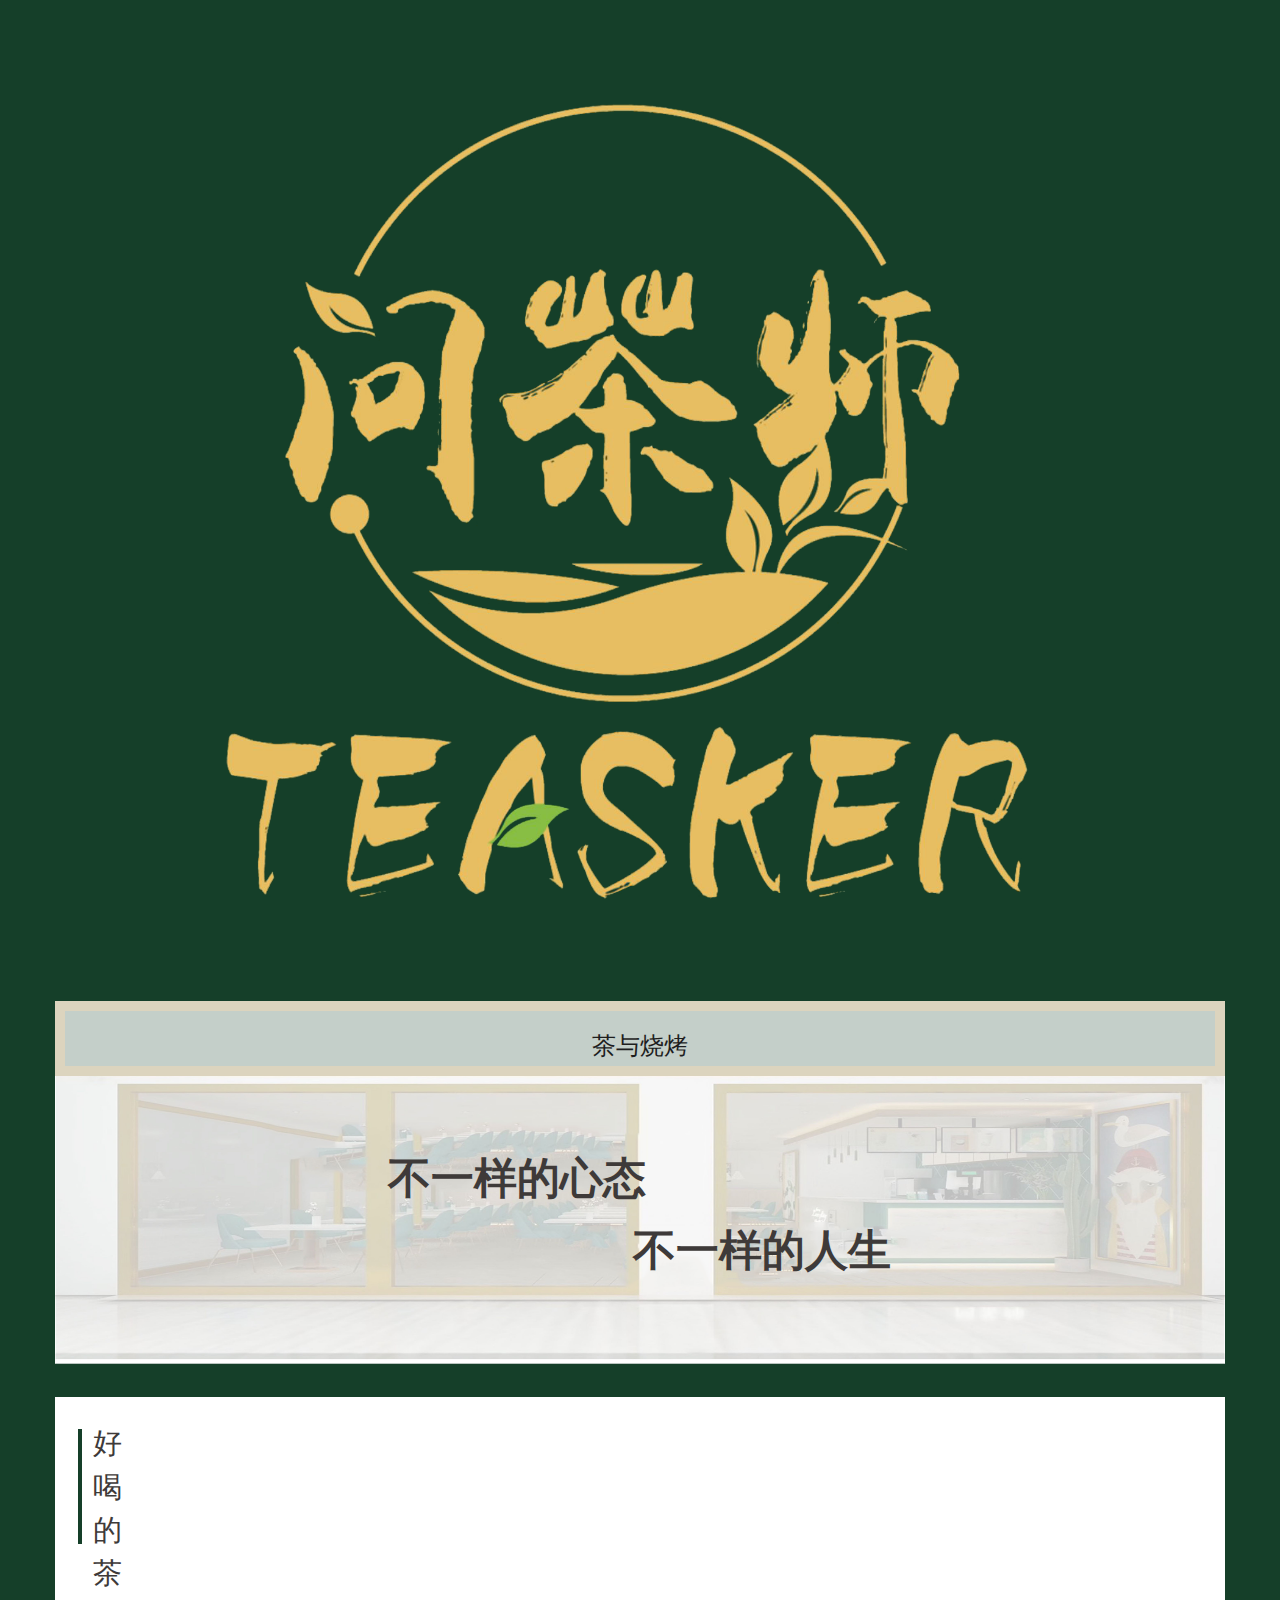
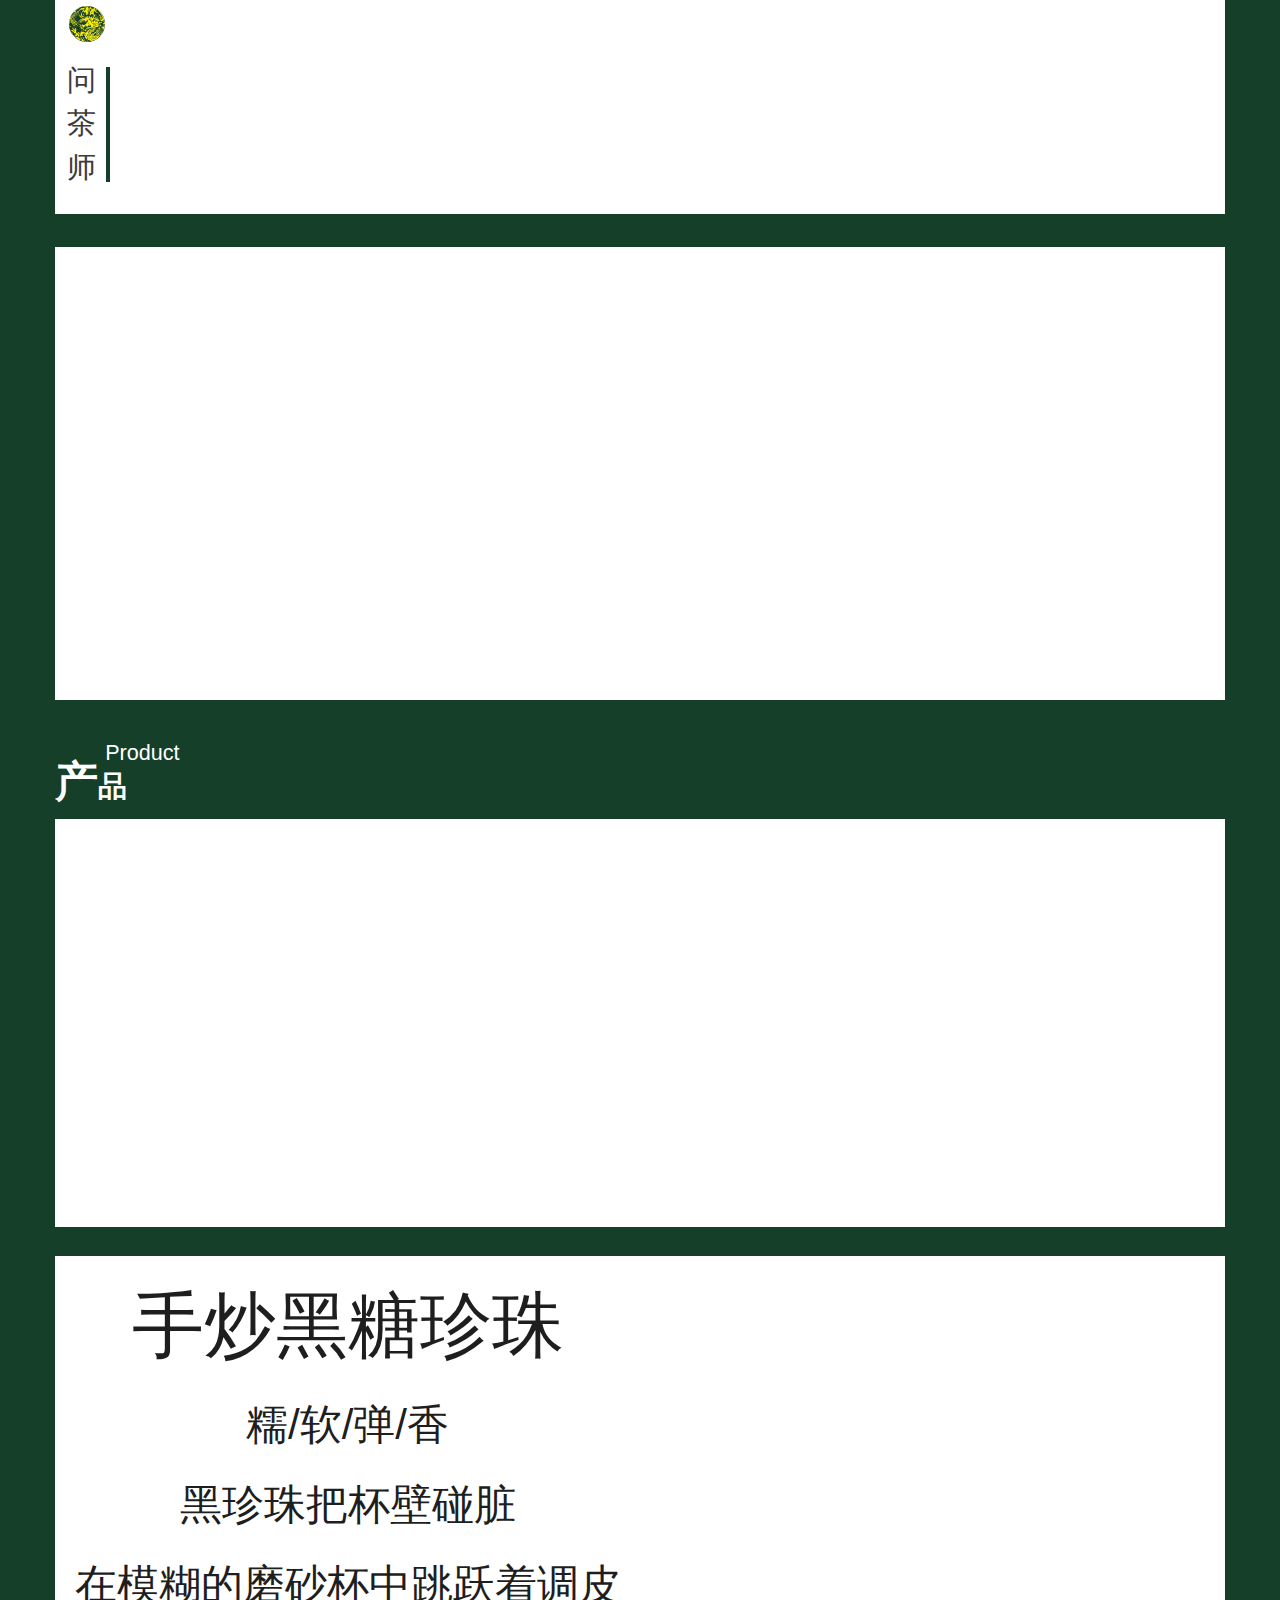
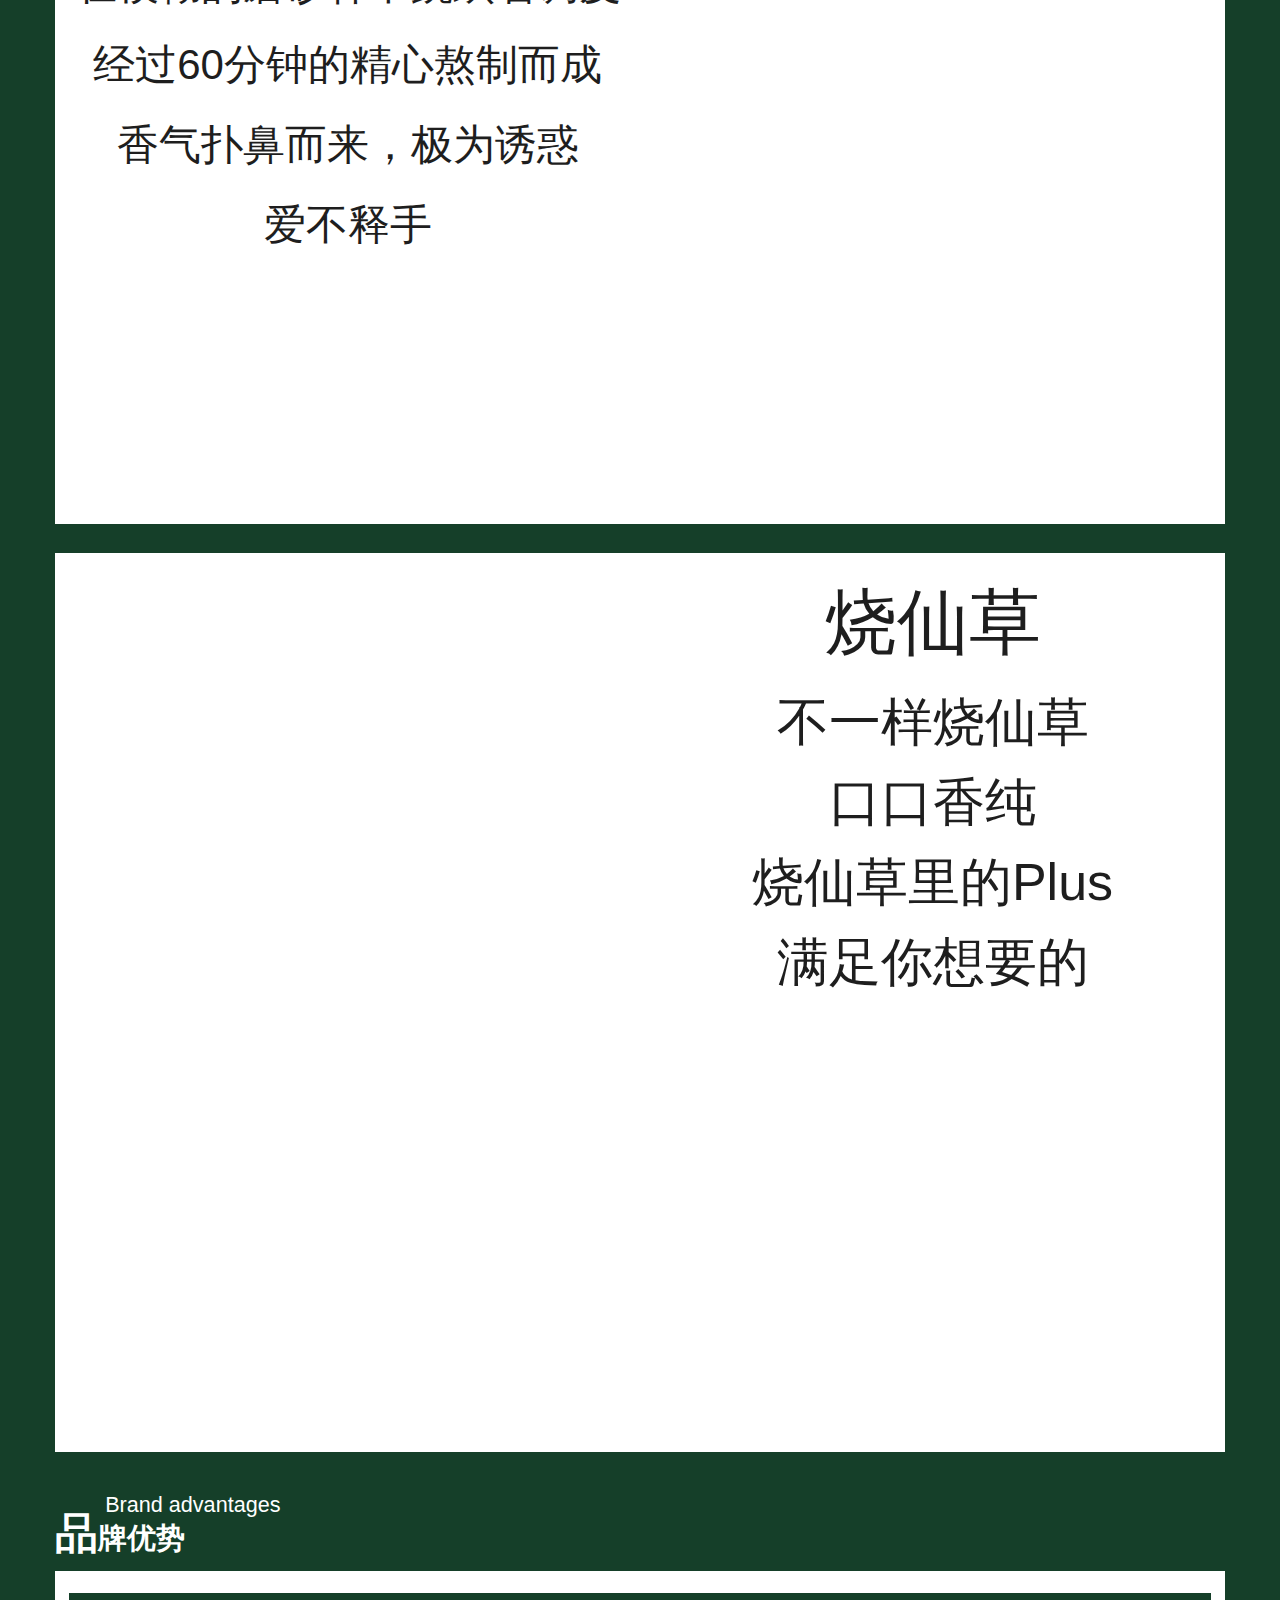
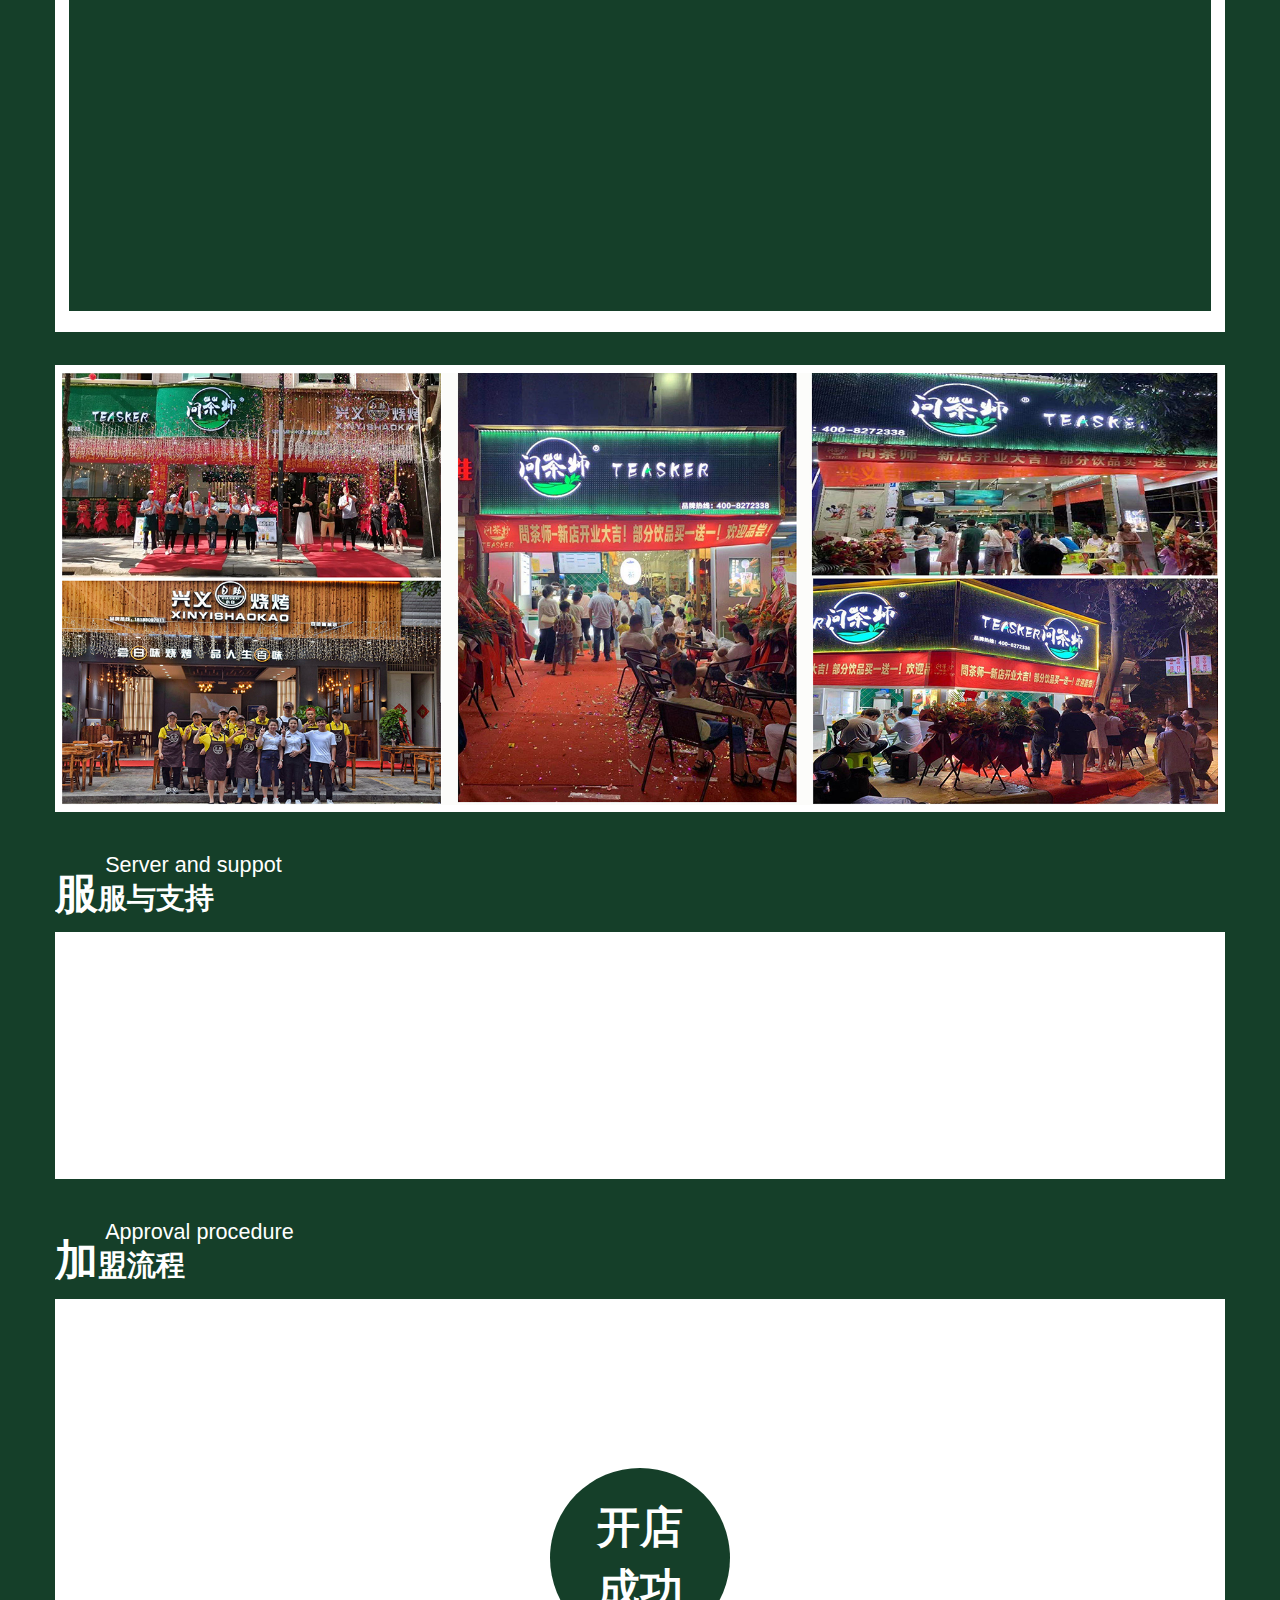
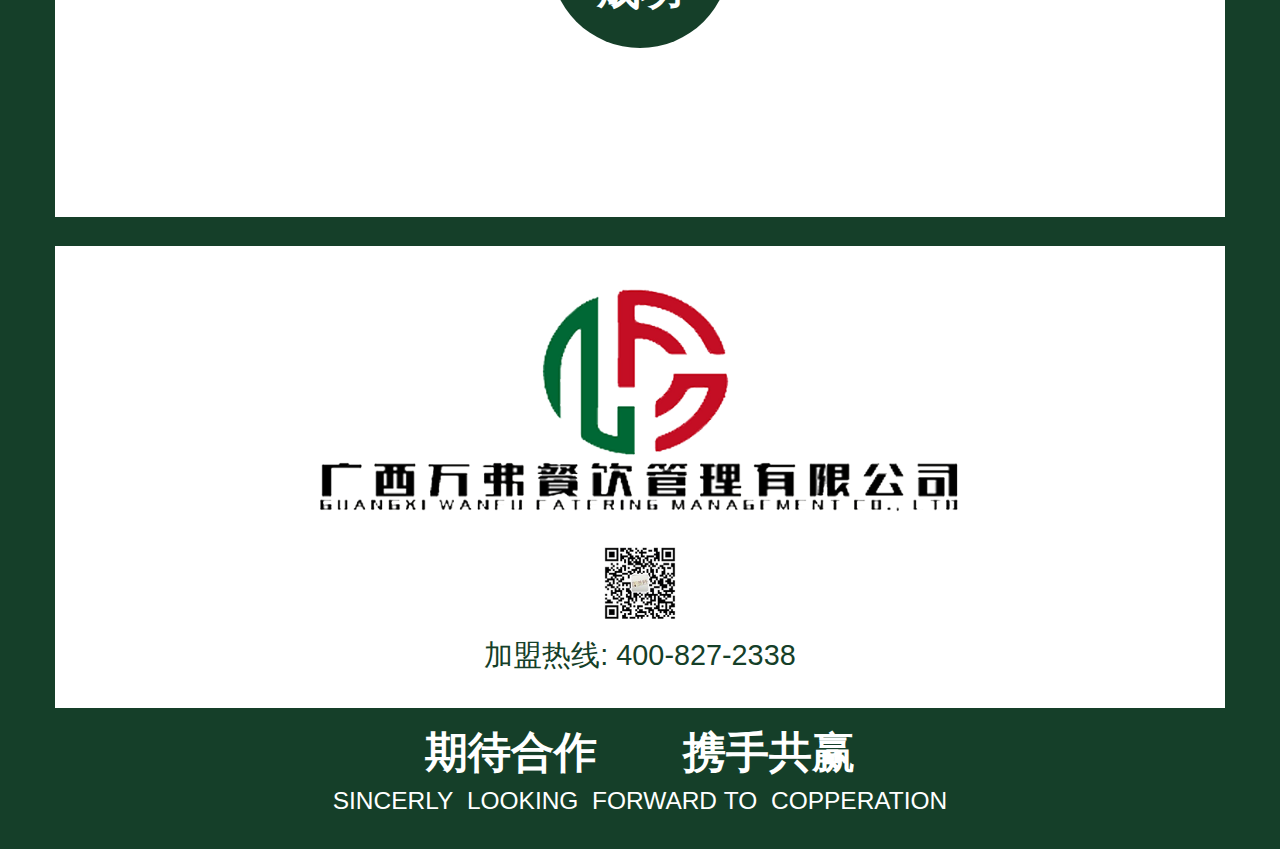
<file: index.html>
<!DOCTYPE html>
<html lang="en">

<head>
    <meta charset="UTF-8">
    <meta name="viewport" content="width=device-width, initial-scale=1.0">
    <script src="./js/jq.js"></script>
    <link rel="stylesheet" href="./css/bootstrap.min.css">
    <script src="./js/flexbox.js"></script>
    <script src="./js/bootstrap.min.js"></script>
    <link rel="stylesheet" href="./css/style.css">
    <script src="./js/wow.js"></script>
    <link rel="stylesheet" href="./css/animation.css">
    <!-- <script src="./js/lazloding.js"></script> -->
    <title>茶与烧烤</title>
    <link rel="icon" href="./images/logo.png" sizes="32x32">
</head>

<body>
    <div class="container animated fadeIn delay-2s">
        <div class="row">
            <img class="lazy" src="./images/logo.png" alt="">
        </div>
        <div class="row">
            <div class="title-header-group">
                <div class="title-header-top">
                    <h3>茶与烧烤</h3>
                </div>
            </div>
        </div>
        <div class="row">
            <div class="small-title-group">
                <div class="small-box">
                    <div class="small-left">
                        不一样的心态
                    </div>
                    <div class="small-right">
                        不一样的人生
                    </div>
                </div>
            </div>
        </div>
        <div class="row">
            <!-- <div class="shop-title">好喝的茶</h3> -->
            <div class="shop-explan-group clearfix">
                <div class="shop-title-top">好喝的茶</div>
                <div class="shop-exleanf col-lg-6">
                    <img class="wow slideInLeft" data-wow-duration="1s" data-wow-delay=".5s"
                        src="./images/shop-explan-1.png" alt="店铺图片">
                </div>
                <div class="shop-exleans col-lg-6">
                    <img class="wow slideInRight" data-wow-duration="1s" data-wow-delay=".5s"
                        src="./images/shop-explan-2.png" alt="店铺图片">
                </div>
                <div class="shop-title-bottom">问茶师</div>
            </div>
        </div>
        <div class="row">
            <!-- <div class="shop-title">好喝的茶</h3> -->
            <div class="shop-explan-group shop-explan-groups clearfix">
                <!-- <div class="shop-title-top">好喝的茶</div> -->
                <div class="shop-exleanf col-lg-6">
                    <img class="wow slideInLeft" data-wow-duration="1s" data-wow-delay=".5s"
                        src="./images/shop-explan-3.png" alt="店铺图片">
                </div>
                <div class="shop-exleans col-lg-6">
                    <img class="wow slideInRight" data-wow-duration="1s" data-wow-delay=".5s"
                        src="./images/shop-explan-4.png" alt="店铺图片">
                </div>
                <!-- <div class="shop-title-bottom">问茶师</div> -->
            </div>
        </div>
        <div class="row">
            <div class="product-title">
                <h3>产<span>品<i>Product</i></span></h3>
            </div>
            <div class="product-list clearfix">
                <div class="col-lg-3 col-xs-6">
                    <img class="wow slideInRIght" data-wow-duration="1s" data-wow-delay=".5s"
                        src="./images/product-1.png" alt="产品图片">

                </div>
                <div class="col-lg-3 col-xs-6">
                    <img class="wow slideInRight" data-wow-duration="1s" data-wow-delay=".6s"
                        src="./images/product-1.png" alt="产品图片">
                </div>
                <div class="col-lg-3 col-xs-6">
                    <img class="wow slideInRight" data-wow-duration="1s" data-wow-delay=".7s"
                        src="./images/product-1.png" alt="产品图片">

                </div>
                <div class="col-lg-3 col-xs-6">
                    <img class="wow slideInRight" data-wow-duration="1s" data-wow-delay=".8s"
                        src="./images/product-1.png" alt="产品图片">
                </div>
                <div class="col-lg-3 col-xs-6">
                    <img class="wow slideInRight" data-wow-duration="1s" data-wow-delay=".9s"
                        src="./images/product-1.png" alt="产品图片">
                </div>
                <div class="col-lg-3 col-xs-6">
                    <img class="wow slideInRight" data-wow-duration="1s" data-wow-delay="1s"
                        src="./images/product-1.png" alt="产品图片">

                </div>
                <div class="col-lg-3 col-xs-6">
                    <img class="wow slideInRight" data-wow-duration="1s" data-wow-delay="1.1s"
                        src="./images/product-1.png" alt="产品图片">
                </div>
                <div class="col-lg-3 col-xs-6">
                    <img class="wow slideInRight" data-wow-duration="1s" data-wow-delay="1.2s"
                        src="./images/product-1.png" alt="产品图片">
                </div>
            </div>
        </div>
        <div class="row">
            <!-- <div class="shop-title">好喝的茶</h3> -->
            <div class="shop-explan-groupt clearfix">
                <div class="exlan-text col-xs-6">
                    <h3>
                        手炒黑糖珍珠
                    </h3>
                    <p>
                        糯/软/弹/香
                    </p>
                    <p>黑珍珠把杯壁碰脏</p>
                    <p>在模糊的磨砂杯中跳跃着调皮</p>
                    <p>经过60分钟的精心熬制而成</p>
                    <p>香气扑鼻而来，极为诱惑</p>
                    <p>爱不释手</p>
                </div>
                <img class="wow slideInRight col-xs-6" style="padding-right: 0;" data-wow-duration="1s"
                    data-wow-delay=".5s" src="./images/show-product-1.png" alt="店铺图片">
            </div>
            <div class="shop-explan-groupt clearfix">
                <img class="wow slideInLeft col-xs-6" style="padding-left: 0;" data-wow-duration="1s"
                    data-wow-delay=".5s" src="./images/show-product-2.png" alt="店铺图片">
                <div class="exlan-text col-xs-6">
                    <h3>
                        烧仙草
                    </h3>
                    <h4>
                        不一样烧仙草
                    </h4>
                    <h4>口口香纯</h4>
                    <h4>烧仙草里的Plus</h4>
                    <h4>满足你想要的</h4>
                </div>
            </div>
        </div>
        <!-- <div class="row">
            <div class="shop-explan-groupt clearfix">
                <div class="esxlan-text col-xs-6">

                </div>
                <img class="wow slideInLeft col-xs-6" style="padding-right: 0;" data-wow-duration="1s"
                    data-wow-delay=".5s" src="./images/show-food-1.png" alt="店铺图片">
                <img class="wow slideInRight col-xs-6" style="padding-left: 0;" data-wow-duration="1s"
                    data-wow-delay=".5s" src="./images/show-food-2.png" alt="店铺图片">
                <div class="esxlan-text col-xs-6">
                </div>
            </div>
            <div class="shop-explan-groupt clearfix">

            </div>
        </div> -->
        <div class="row">
            <div class="product-title">
                <h3>品<span>牌优势<i>Brand advantages</i></span></h3>
            </div>
            <div class="product-box">
                <div class="product-list computee-add">
                    <dov class="clearfix">
                        <div class="col-lg-3 col-xs-6">
                            <div class="wow slideInRight" data-wow-duration="1s" data-wow-delay=".5s">
                                <h3>1. -专业研发</h3>
                                <p>倾力打造健康新潮产品</p>
                                <p>
                                    以高品质、高颜值、高标准
                                </p>
                                <P>
                                    精心研制提升饮品竞争力
                                </P>
                            </div>

                        </div>
                        <div class="col-lg-3 col-xs-6">
                            <div class="wow slideInRight" data-wow-duration="1s" data-wow-delay=".6s">
                                <div class="wow slideInRight" data-wow-duration="1s" data-wow-delay=".5s">
                                    <h3>2. -专业研发</h3>
                                    <p>倾力打造健康新潮产品</p>
                                    <p>
                                        以高品质、高颜值、高标准
                                    </p>
                                    <P>
                                        精心研制提升饮品竞争力
                                    </P>
                                </div>
                            </div>
                        </div>
                        <div class="col-lg-3 col-xs-6">
                            <div class="wow slideInRight" data-wow-duration="1s" data-wow-delay=".7s">
                                <div class="wow slideInRight" data-wow-duration="1s" data-wow-delay=".5s">
                                    <h3>3. -专业研发</h3>
                                    <p>倾力打造健康新潮产品</p>
                                    <p>
                                        以高品质、高颜值、高标准
                                    </p>
                                    <P>
                                        精心研制提升饮品竞争力
                                    </P>
                                </div>
                            </div>

                        </div>
                        <div class="col-lg-3 col-xs-6">
                            <div class="wow slideInRight" data-wow-duration="1s" data-wow-delay=".8s">
                                <div class="wow slideInRight" data-wow-duration="1s" data-wow-delay=".5s">
                                    <h3>4. -专业研发</h3>
                                    <p>倾力打造健康新潮产品</p>
                                    <p>
                                        以高品质、高颜值、高标准
                                    </p>
                                    <P>
                                        精心研制提升饮品竞争力
                                    </P>
                                </div>
                            </div>
                        </div>
                        <div class="col-lg-3 col-xs-6">
                            <div class="wow slideInRight" data-wow-duration="1s" data-wow-delay=".9s">
                                <div class="wow slideInRight" data-wow-duration="1s" data-wow-delay=".5s">
                                    <h3>5. -专业研发</h3>
                                    <p>倾力打造健康新潮产品</p>
                                    <p>
                                        以高品质、高颜值、高标准
                                    </p>
                                    <P>
                                        精心研制提升饮品竞争力
                                    </P>
                                </div>
                            </div>
                        </div>
                        <div class="col-lg-3 col-xs-6">
                            <div class="wow slideInRight" data-wow-duration="1s" data-wow-delay="1s">
                                <div class="wow slideInRight" data-wow-duration="1s" data-wow-delay=".5s">
                                    <h3>6. -专业研发</h3>
                                    <p>倾力打造健康新潮产品</p>
                                    <p>
                                        以高品质、高颜值、高标准
                                    </p>
                                    <P>
                                        精心研制提升饮品竞争力
                                    </P>
                                </div>
                            </div>

                        </div>
                        <div class="col-lg-3 col-xs-6">
                            <div class="wow slideInRight" data-wow-duration="1s" data-wow-delay="1.1s">
                                <div class="wow slideInRight" data-wow-duration="1s" data-wow-delay=".5s">
                                    <h3>7. -专业研发</h3>
                                    <p>倾力打造健康新潮产品</p>
                                    <p>
                                        以高品质、高颜值、高标准
                                    </p>
                                    <P>
                                        精心研制提升饮品竞争力
                                    </P>
                                </div>
                            </div>
                        </div>
                        <div class="col-lg-3 col-xs-6">
                            <div class="wow slideInRight" data-wow-duration="1s" data-wow-delay="1.2s">
                                <div class="wow slideInRight" data-wow-duration="1s" data-wow-delay=".5s">
                                    <h3>8. -专业研发</h3>
                                    <p>倾力打造健康新潮产品</p>
                                    <p>
                                        以高品质、高颜值、高标准
                                    </p>
                                    <P>
                                        精心研制提升饮品竞争力
                                    </P>
                                </div>
                            </div>
                        </div>
                    </dov>
                </div>
            </div>
        </div>
        <div class="row adv-show">
            <img src="./images/adv-img.png" alt="地址图片">
        </div>
        <div class="row">
            <div class="product-title">
                <h3>服<span>服与支持<i>Server and suppot</i></span></h3>
            </div>
            <div class="product-list server-group">
                <div class="clearfix">
                    <div class="col-lg-3 col-xs-6">
                        <div class="wow slideInRight" data-wow-duration="1s" data-wow-delay=".5s">
                            <h3>+选址支持</h3>
                            <p>倾力打造健康新潮产品</p>
                            <p>
                                以高品质、高颜值、高标准
                            </p>
                            <P>
                                精心研制提升饮品竞争力
                            </P>
                        </div>

                    </div>
                    <div class="col-lg-3 col-xs-6">
                        <div class="wow slideInRight" data-wow-duration="1s" data-wow-delay=".6s">
                            <div class="wow slideInRight" data-wow-duration="1s" data-wow-delay=".5s">
                                <h3>设计支持</h3>
                                <p>倾力打造健康新潮产品</p>
                                <p>
                                    以高品质、高颜值、高标准
                                </p>
                                <P>
                                    精心研制提升饮品竞争力
                                </P>
                            </div>
                        </div>
                    </div>
                    <div class="col-lg-3 col-xs-6">
                        <div class="wow slideInRight" data-wow-duration="1s" data-wow-delay=".7s">
                            <div class="wow slideInRight" data-wow-duration="1s" data-wow-delay=".5s">
                                <h3>+设备支持</h3>
                                <p>倾力打造健康新潮产品</p>
                                <p>
                                    以高品质、高颜值、高标准
                                </p>
                                <P>
                                    精心研制提升饮品竞争力
                                </P>
                            </div>
                        </div>

                    </div>
                    <div class="col-lg-3 col-xs-6">
                        <div class="wow slideInRight" data-wow-duration="1s" data-wow-delay=".8s">
                            <div class="wow slideInRight" data-wow-duration="1s" data-wow-delay=".5s">
                                <h3>+物料支持</h3>
                                <p>倾力打造健康新潮产品</p>
                                <p>
                                    以高品质、高颜值、高标准
                                </p>
                                <P>
                                    精心研制提升饮品竞争力
                                </P>
                            </div>
                        </div>
                    </div>
                    <div class="col-lg-3 col-xs-6">
                        <div class="wow slideInRight" data-wow-duration="1s" data-wow-delay=".9s">
                            <div class="wow slideInRight" data-wow-duration="1s" data-wow-delay=".5s">
                                <h3>+培训支持</h3>
                                <p>倾力打造健康新潮产品</p>
                                <p>
                                    以高品质、高颜值、高标准
                                </p>
                                <P>
                                    精心研制提升饮品竞争力
                                </P>
                            </div>
                        </div>
                    </div>
                    <div class="col-lg-3 col-xs-6">
                        <div class="wow slideInRight" data-wow-duration="1s" data-wow-delay="1s">
                            <div class="wow slideInRight" data-wow-duration="1s" data-wow-delay=".5s">
                                <h3>+督导支持</h3>
                                <p>倾力打造健康新潮产品</p>
                                <p>
                                    以高品质、高颜值、高标准
                                </p>
                                <P>
                                    精心研制提升饮品竞争力
                                </P>
                            </div>
                        </div>

                    </div>
                    <div class="col-lg-3 col-xs-6">
                        <div class="wow slideInRight" data-wow-duration="1s" data-wow-delay="1.1s">
                            <div class="wow slideInRight" data-wow-duration="1s" data-wow-delay=".5s">
                                <h3>+运营支持</h3>
                                <p>倾力打造健康新潮产品</p>
                                <p>
                                    以高品质、高颜值、高标准
                                </p>
                                <P>
                                    精心研制提升饮品竞争力
                                </P>
                            </div>
                        </div>
                    </div>
                    <div class="col-lg-3 col-xs-6">
                        <div class="wow slideInRight" data-wow-duration="1s" data-wow-delay="1.2s">
                            <div class="wow slideInRight" data-wow-duration="1s" data-wow-delay=".5s">
                                <h3>+产品支持</h3>
                                <p>倾力打造健康新潮产品</p>
                                <p>
                                    以高品质、高颜值、高标准
                                </p>
                                <P>
                                    精心研制提升饮品竞争力
                                </P>
                            </div>
                        </div>
                    </div>
                </div>
            </div>
        </div>
        <div class="row">
            <div class="product-title">
                <h3>加<span>盟流程<i>Approval procedure</i></span></h3>
            </div>
            <div class="radius-group">
                <div class="radius-box">
                    <div class="raius-content">
                        开店<br>
                        成功
                    </div>
                    <div class="radius-first radius-child wow rollIn animated" data-wow-duration="2s" ata-wow-delay="1s">
                        加盟<br>
                        咨询
                    </div>
                    <div class="radius-second radius-child radius-child wow rollIn animated" data-wow-duration="2s" ata-wow-delay="1.5s">
                        公司<br>
                        评估
                    </div>
                    <div class="radius-third radius-child radius-child wow rollIn animated" data-wow-duration="2s" ata-wow-delay="2s">
                        签约<br>
                        加盟
                    </div>
                    <div class="radius-fouth radius-child radius-child wow rollIn animated" data-wow-duration="2s" ata-wow-delay="2.5s">
                        店址<br>
                        调研
                    </div>
                    <div class="radius-fifth radius-child radius-child wow rollIn animated" data-wow-duration="2s" ata-wow-delay="3s">
                        装修<br>
                        设计
                    </div>
                    <div class="radius-six radius-child radius-child wow rollIn animated" data-wow-duration="2s" ata-wow-delay="3.5s">
                        培训<br>
                        咨询
                    </div>
                    <div class="radius-seven radius-child radius-child wow rollIn animated" data-wow-duration="2s" ata-wow-delay="4s">
                        物资<br>
                        筹备
                    </div>
                    <div class="radius-eight radius-child radius-child wow rollIn animated" data-wow-duration="2s" ata-wow-delay="4.5s">
                        开幕<br>
                        营业
                    </div>
                    <div class="radius-ninth radius-child radius-child wow rollIn animated" data-wow-duration="2s" ata-wow-delay="5s">
                        辅导<br>
                        运营
                    </div>
                </div>
            </div>
        </div>
        <div class="compam-explace clearfix row">
            <!-- <div class="col-lg-12"> -->
            <img src="./images/footer-logo.png" class="compam-log" alt="">
            <!-- </div> -->
            <!-- <div class="col-lg-2"> -->
            <img src="./images/erweima.png" class="erweima" alt="">
            <!-- </div> -->
            <h3>加盟热线: 400-827-2338</h3>
        </div>
        <footer>
            <div class="footer-text clearfix">
                <h3 class="col-lg-6">期待合作</h3>
                <h3 class="col-lg-6">携手共赢</h3>
            </div>
            <p>SINCERLY&nbsp; LOOKING &nbsp;FORWARD&nbsp;TO&nbsp; COPPERATION</p>
        </footer>
    </div>
    <script>
        var wow1 = new WOW({
            boxClass: 'wow',
            animateClass: 'animated',
            offset: window.innerWidth / 1920 * 100
        });
        wow1.init();
        var wow1 = new WOW({
            boxClass: 'wow',
            animateClass: 'animated',
            offset: 0,
            mobile: true,
            live: true
        });
        wow.init();
    </script>
</body>

</html>
</file>
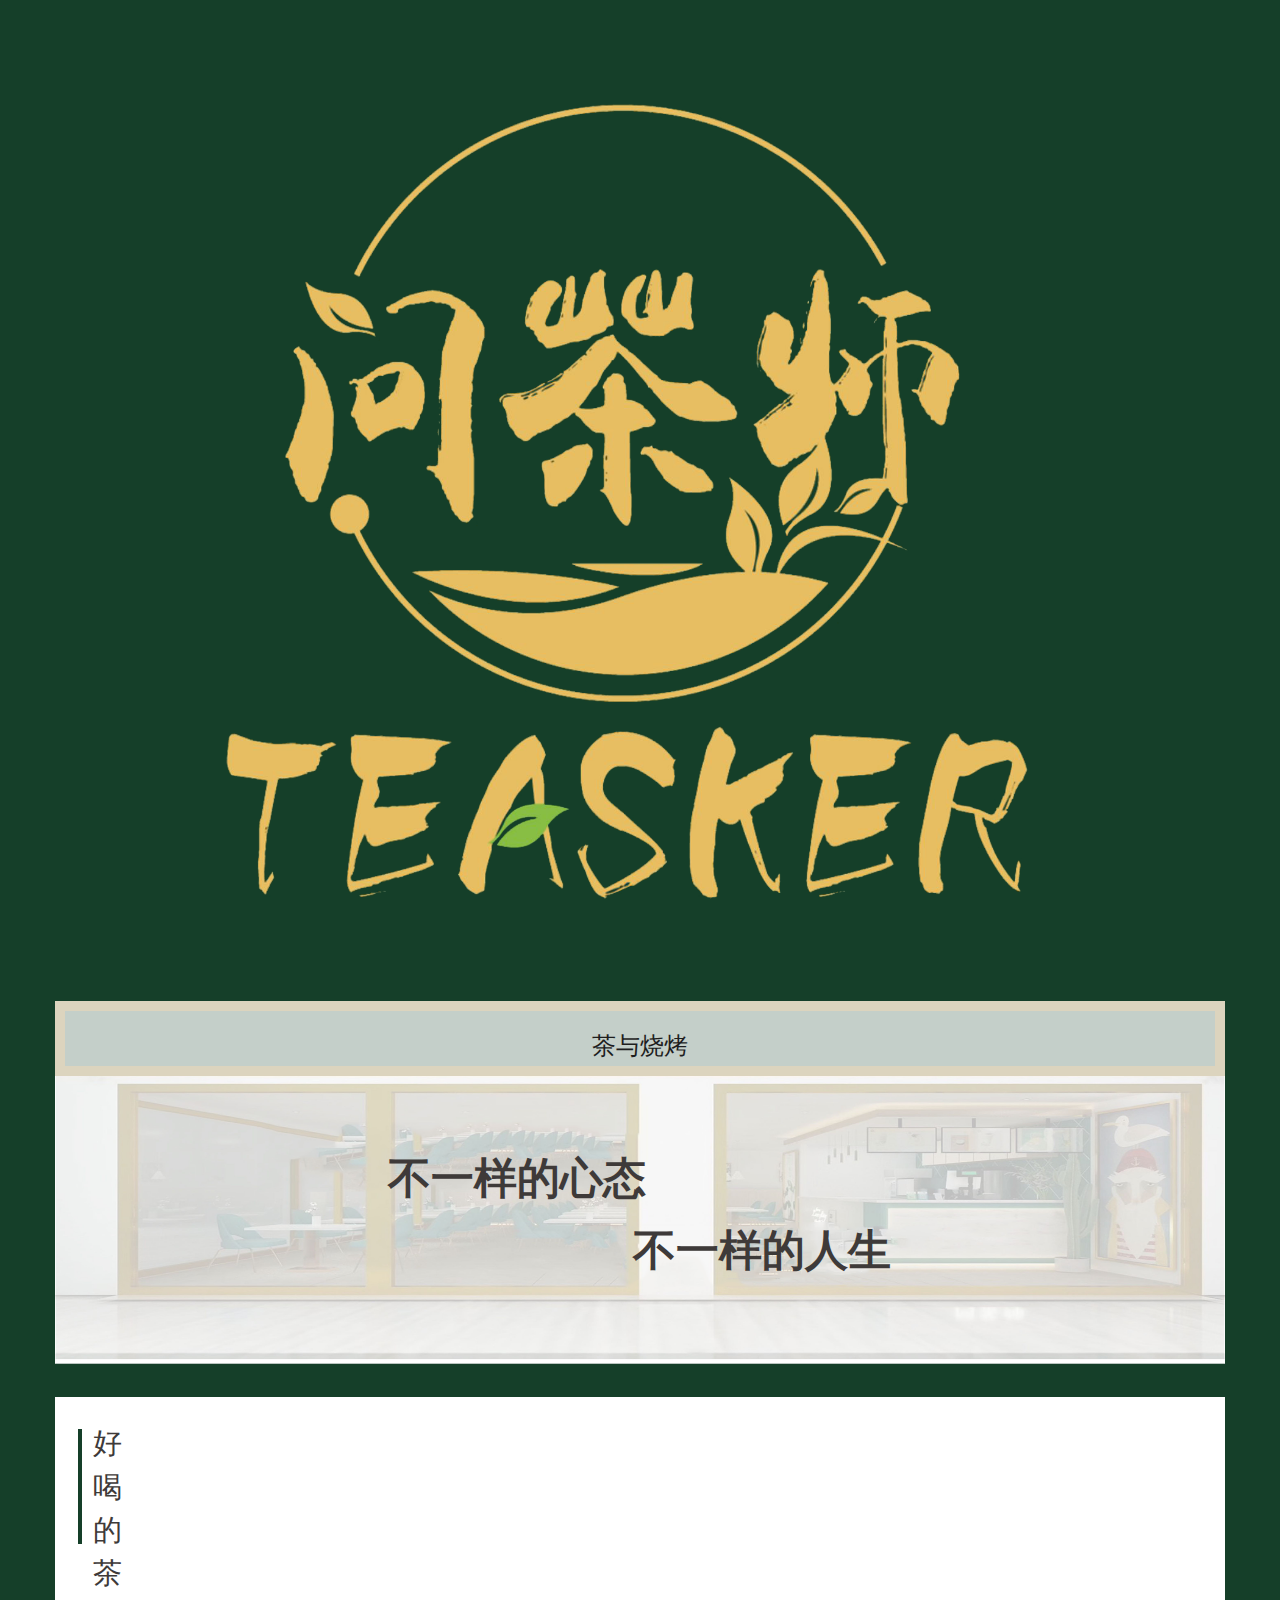
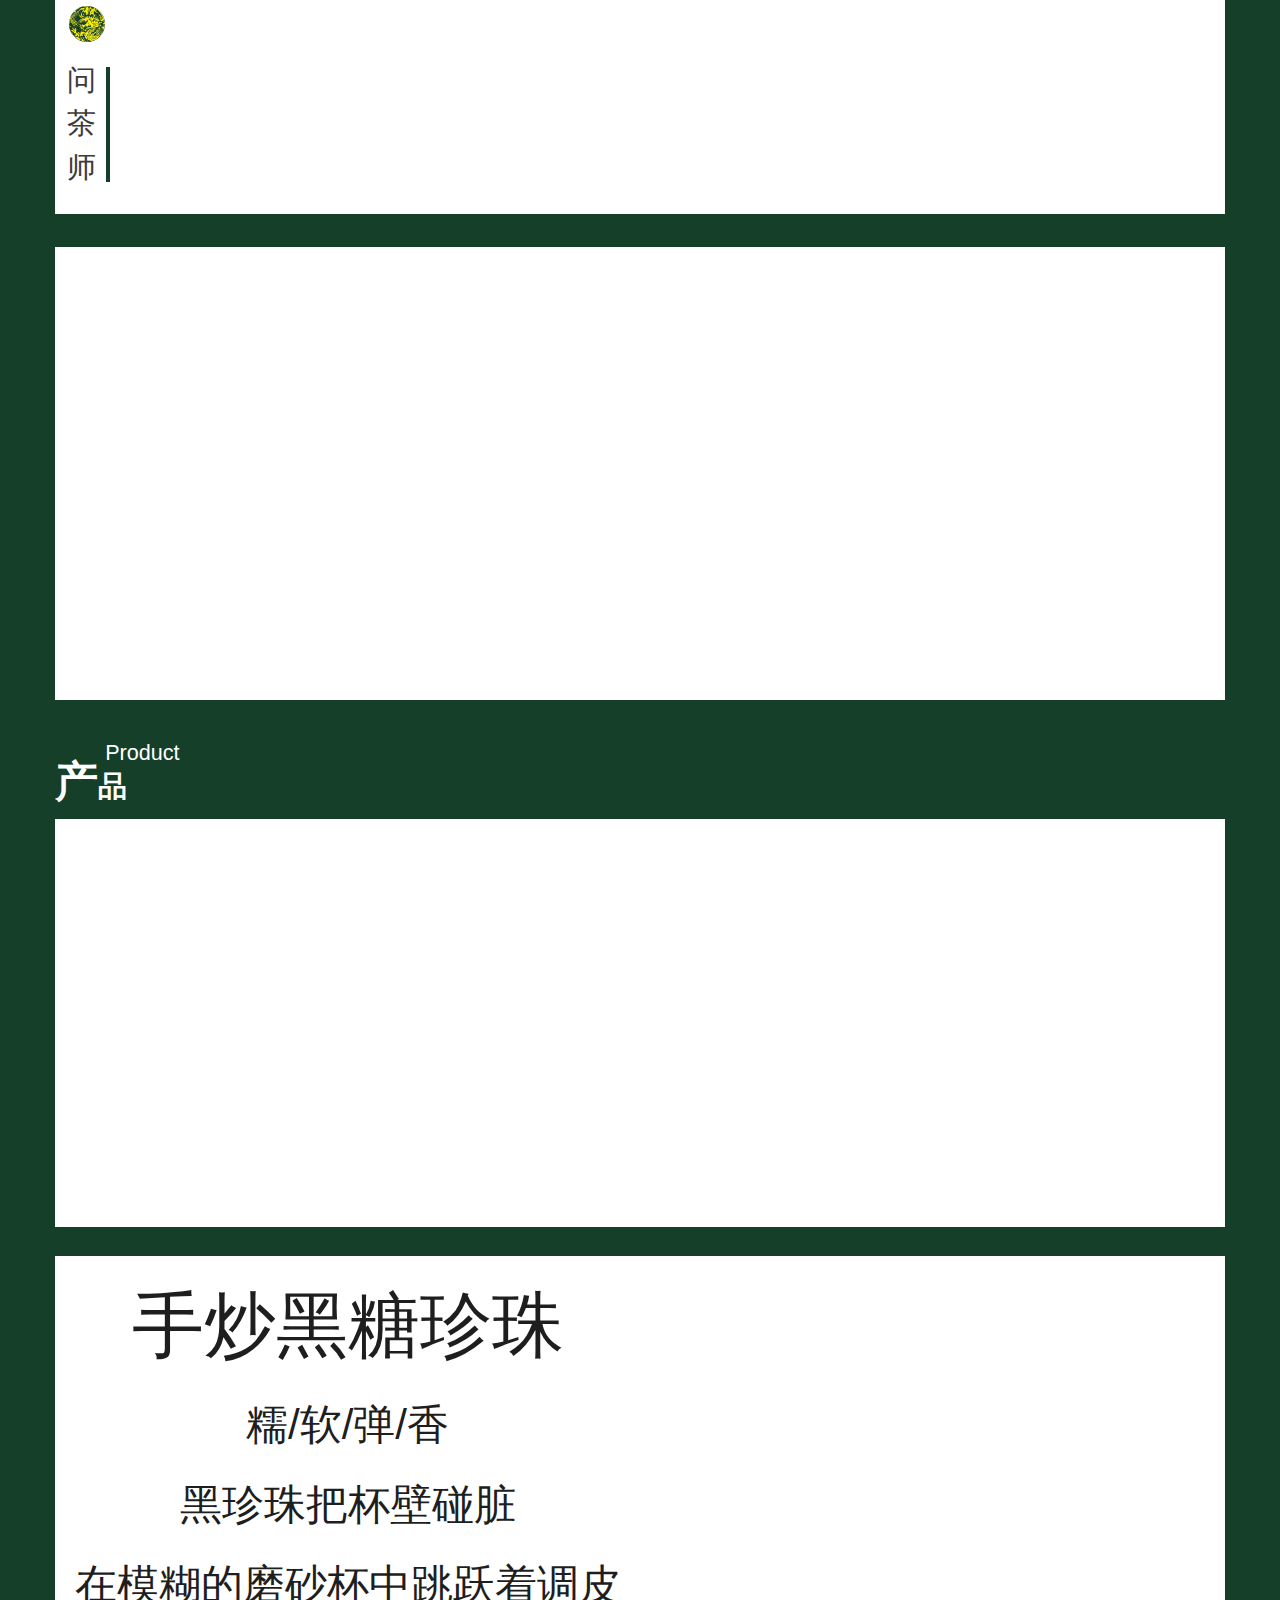
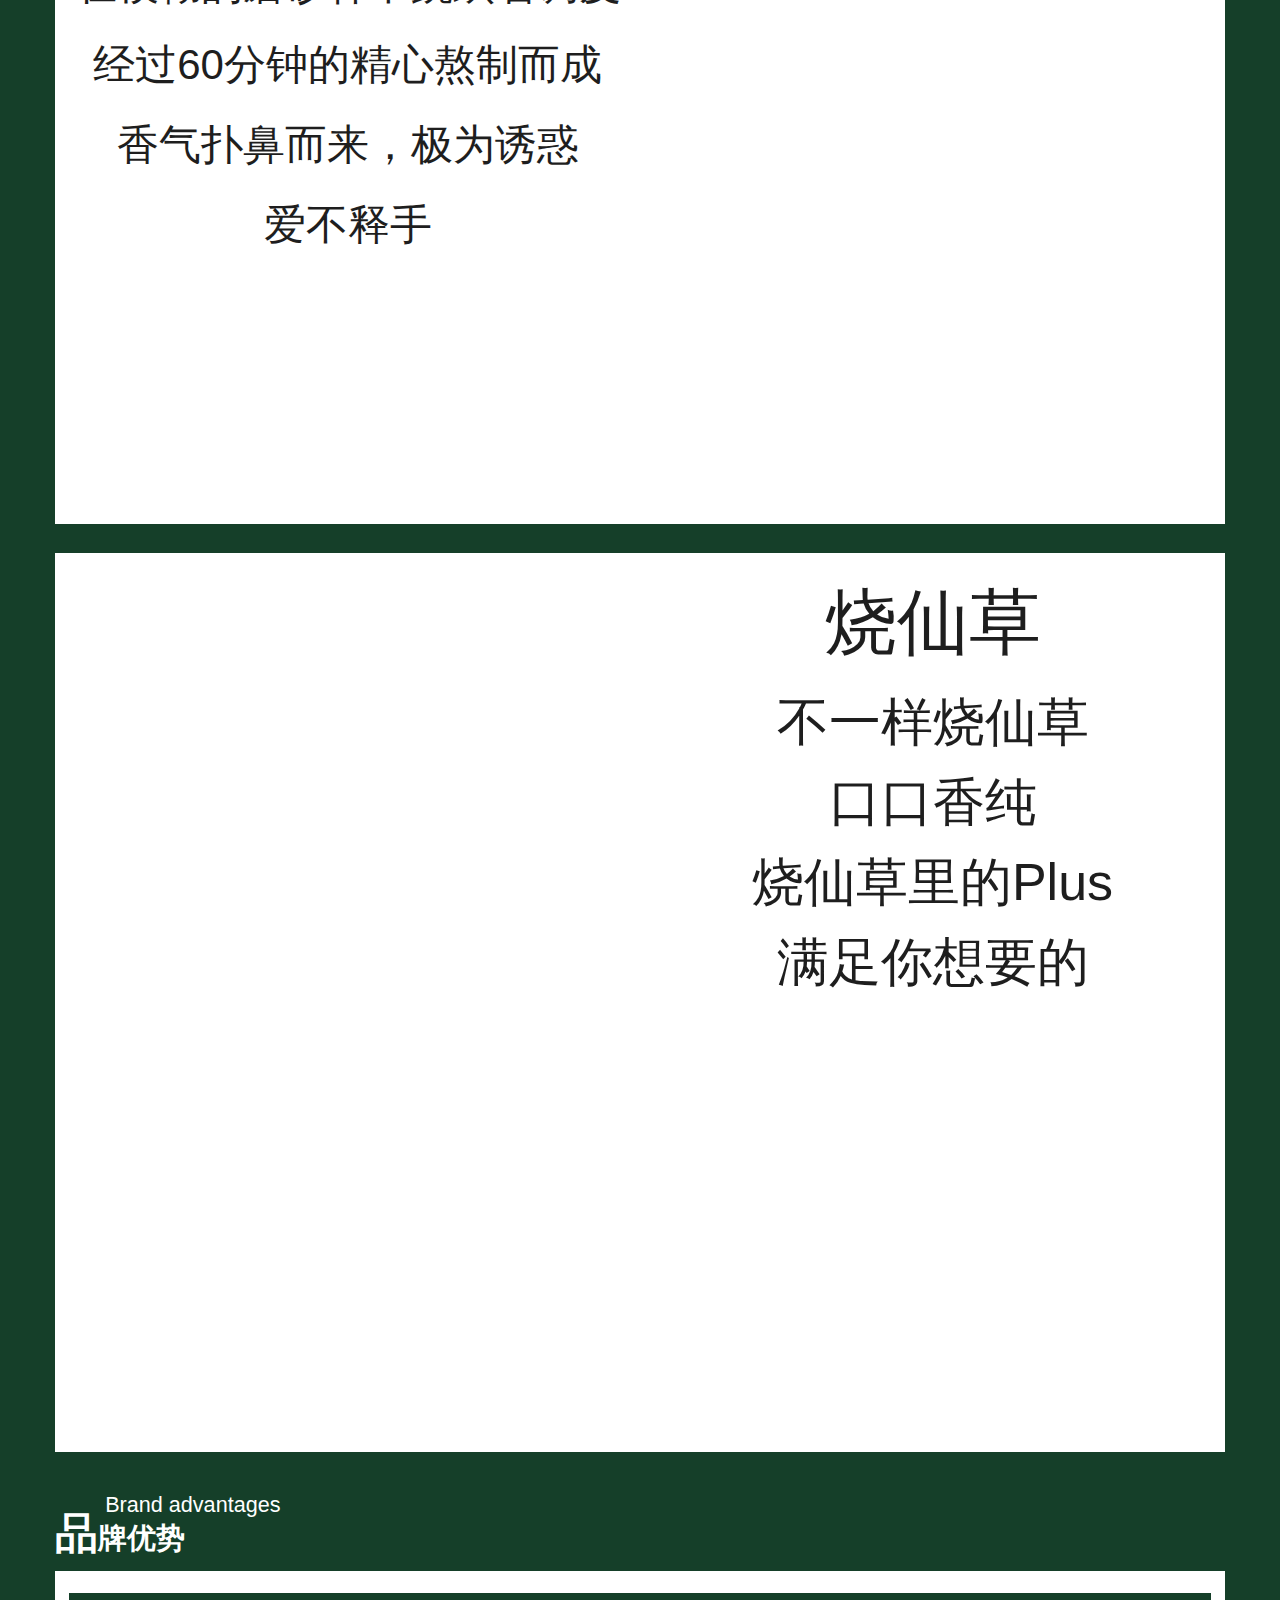
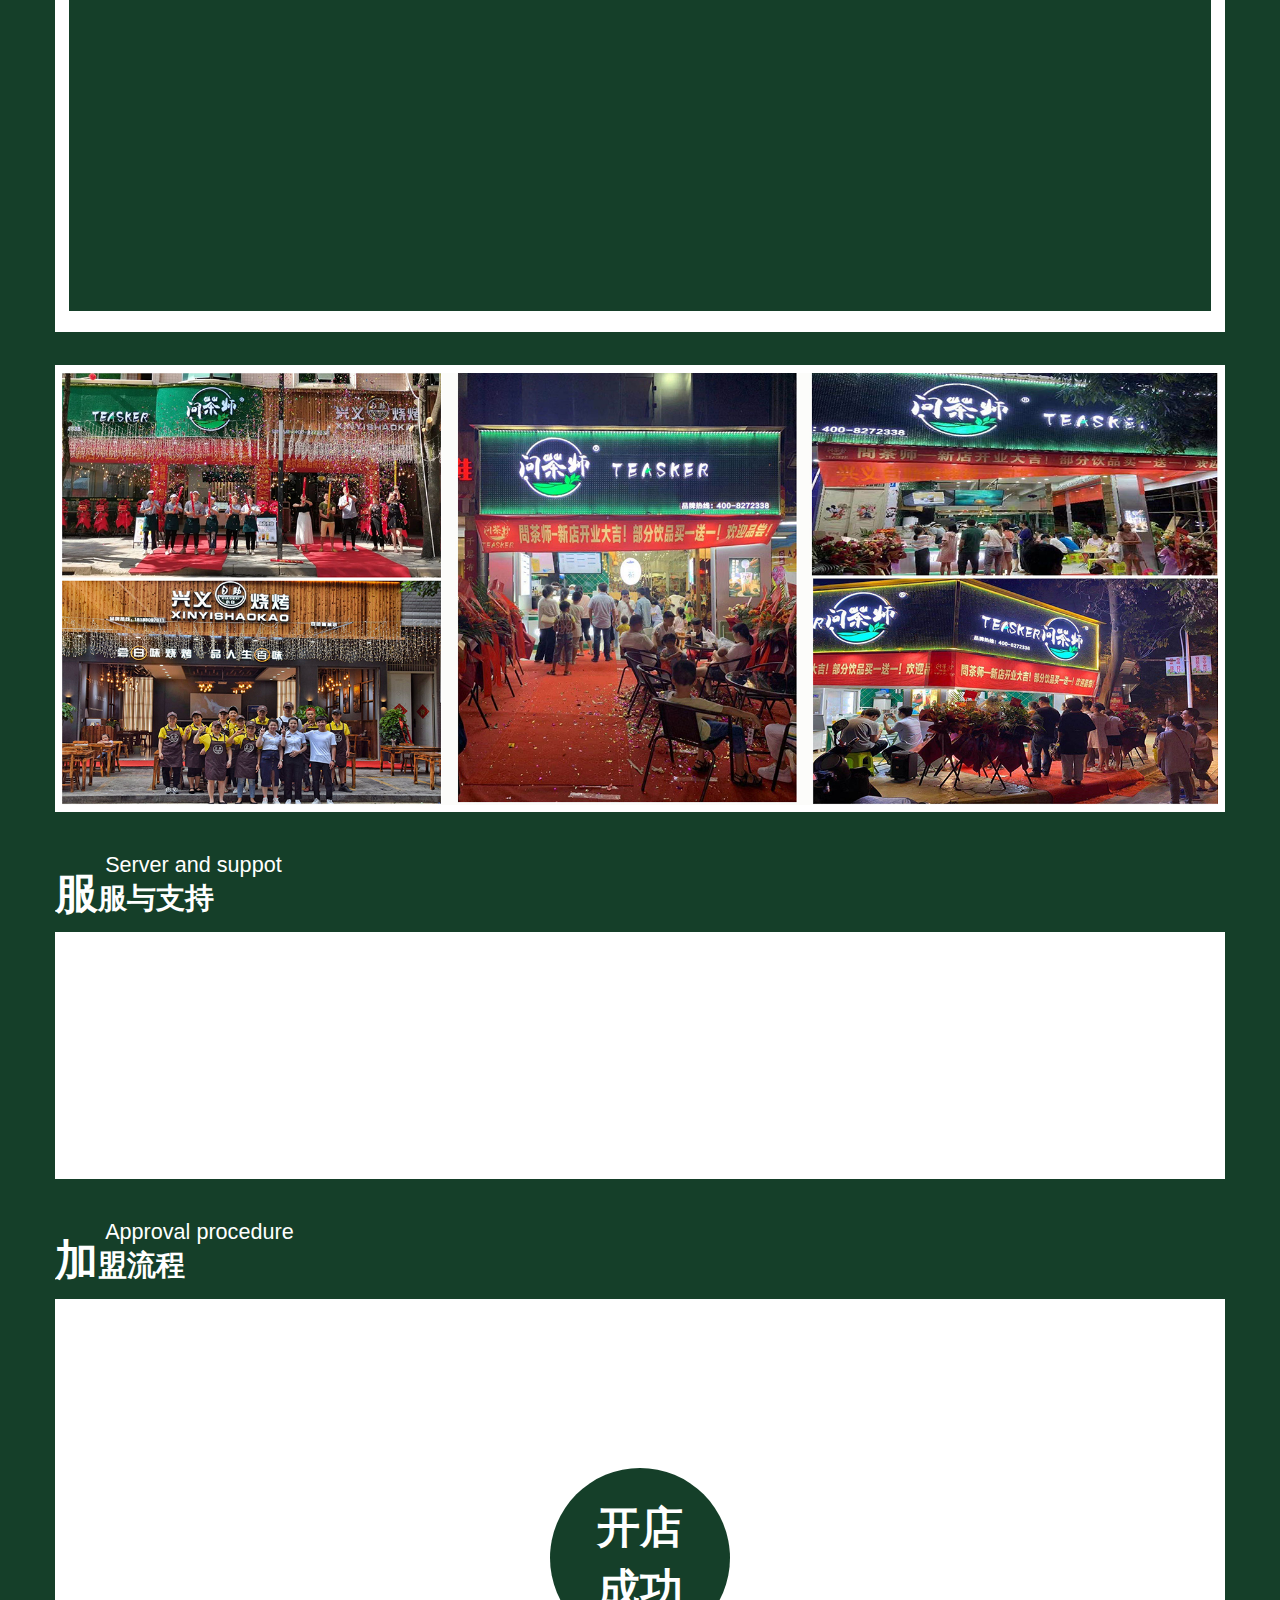
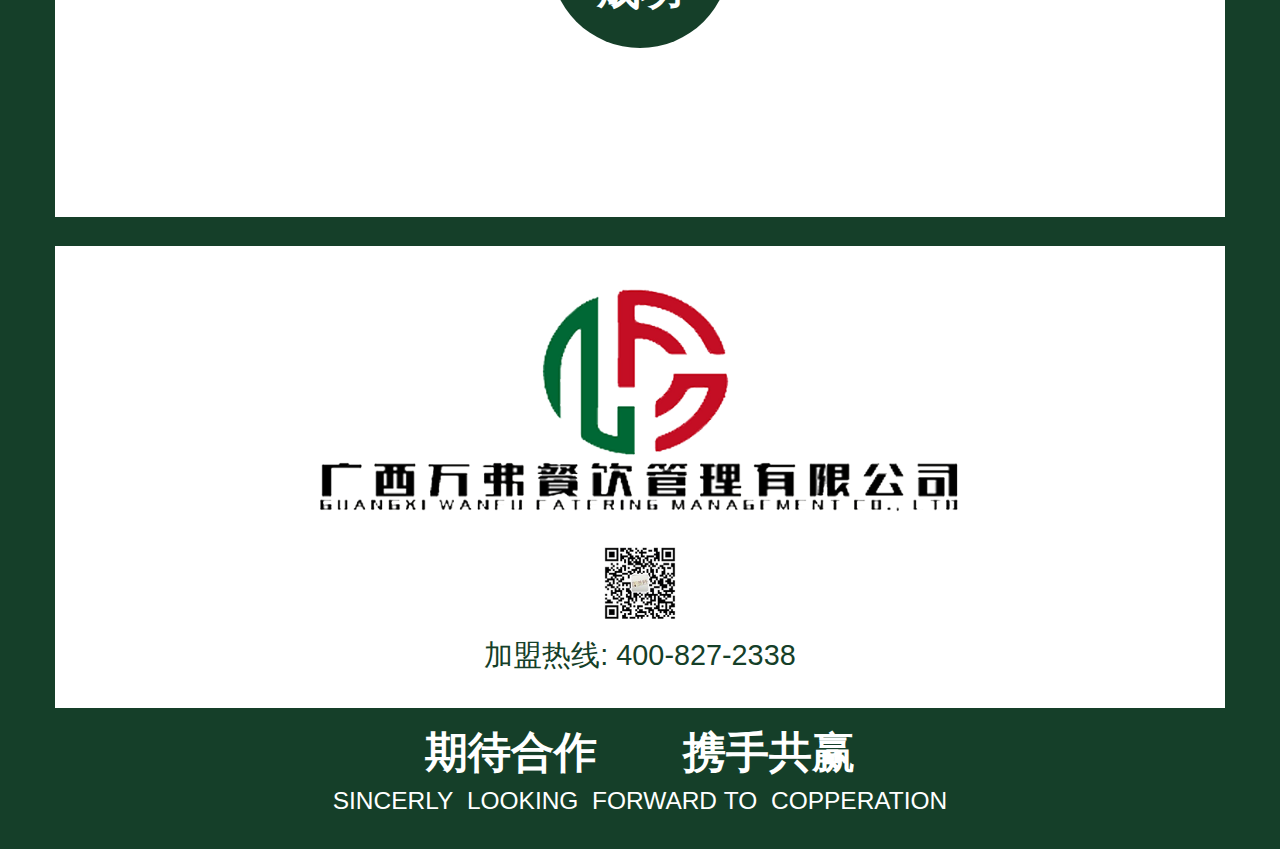
<file: team.html>
<!DOCTYPE html>
<html lang="en">

<head>
    <meta charset="UTF-8">
    <meta name="viewport" content="width=device-width, initial-scale=1.0">
    <script src="./js/jq.js"></script>
    <link rel="stylesheet" href="./css/bootstrap.min.css">
    <script src="./js/flexbox.js"></script>
    <script src="./js/bootstrap.min.js"></script>
    <link rel="stylesheet" href="./css/style.css">
    <script src="./js/wow.js"></script>
    <link rel="stylesheet" href="./css/animation.css">
    <!-- <script src="./js/lazloding.js"></script> -->
    <title>Document</title>
</head>

<body>
    <div class="container animated fadeIn delay-2s">
        <div class="row">
            <img class="lazy" src="./images/logo.png" alt="">
        </div>
        <div class="row">
            <div class="title-header-group">
                <div class="title-header-top">
                    <h3>茶与烧烤</h3>
                </div>
            </div>
        </div>
        <div class="row">
            <div class="small-title-group">
                <div class="small-box">
                    <div class="small-left">
                        不一样的心态
                    </div>
                    <div class="small-right">
                        不一样的人生
                    </div>
                </div>
            </div>
        </div>
        <div class="row">
            <!-- <div class="shop-title">好喝的茶</h3> -->
            <div class="shop-explan-group clearfix">
                <div class="shop-title-top">好喝的茶</div>
                <div class="shop-exleanf col-lg-6">
                    <img class="wow slideInLeft" data-wow-duration="1s" data-wow-delay=".5s"
                        src="./images/shop-explan-1.png" alt="店铺图片">
                </div>
                <div class="shop-exleans col-lg-6">
                    <img class="wow slideInRight" data-wow-duration="1s" data-wow-delay=".5s"
                        src="./images/shop-explan-2.png" alt="店铺图片">
                </div>
                <div class="shop-title-bottom">问茶师</div>
            </div>
        </div>
        <div class="row">
            <!-- <div class="shop-title">好喝的茶</h3> -->
            <div class="shop-explan-group shop-explan-groups clearfix">
                <!-- <div class="shop-title-top">好喝的茶</div> -->
                <div class="shop-exleanf col-lg-6">
                    <img class="wow slideInLeft" data-wow-duration="1s" data-wow-delay=".5s"
                        src="./images/shop-explan-3.png" alt="店铺图片">
                </div>
                <div class="shop-exleans col-lg-6">
                    <img class="wow slideInRight" data-wow-duration="1s" data-wow-delay=".5s"
                        src="./images/shop-explan-4.png" alt="店铺图片">
                </div>
                <!-- <div class="shop-title-bottom">问茶师</div> -->
            </div>
        </div>
        <div class="row">
            <div class="product-title">
                <h3>产<span>品<i>Product</i></span></h3>
            </div>
            <div class="product-list clearfix">
                <div class="col-lg-3 col-xs-6">
                    <img class="wow slideInRIght" data-wow-duration="1s" data-wow-delay=".5s"
                        src="./images/product-1.png" alt="产品图片">

                </div>
                <div class="col-lg-3 col-xs-6">
                    <img class="wow slideInRight" data-wow-duration="1s" data-wow-delay=".6s"
                        src="./images/product-1.png" alt="产品图片">
                </div>
                <div class="col-lg-3 col-xs-6">
                    <img class="wow slideInRight" data-wow-duration="1s" data-wow-delay=".7s"
                        src="./images/product-1.png" alt="产品图片">

                </div>
                <div class="col-lg-3 col-xs-6">
                    <img class="wow slideInRight" data-wow-duration="1s" data-wow-delay=".8s"
                        src="./images/product-1.png" alt="产品图片">
                </div>
                <div class="col-lg-3 col-xs-6">
                    <img class="wow slideInRight" data-wow-duration="1s" data-wow-delay=".9s"
                        src="./images/product-1.png" alt="产品图片">
                </div>
                <div class="col-lg-3 col-xs-6">
                    <img class="wow slideInRight" data-wow-duration="1s" data-wow-delay="1s"
                        src="./images/product-1.png" alt="产品图片">

                </div>
                <div class="col-lg-3 col-xs-6">
                    <img class="wow slideInRight" data-wow-duration="1s" data-wow-delay="1.1s"
                        src="./images/product-1.png" alt="产品图片">
                </div>
                <div class="col-lg-3 col-xs-6">
                    <img class="wow slideInRight" data-wow-duration="1s" data-wow-delay="1.2s"
                        src="./images/product-1.png" alt="产品图片">
                </div>
            </div>
        </div>
        <div class="row">
            <!-- <div class="shop-title">好喝的茶</h3> -->
            <div class="shop-explan-groupt clearfix">
                <div class="exlan-text col-xs-6">
                    <h3>
                        手炒黑糖珍珠
                    </h3>
                    <p>
                        糯/软/弹/香
                    </p>
                    <p>黑珍珠把杯壁碰脏</p>
                    <p>在模糊的磨砂杯中跳跃着调皮</p>
                    <p>经过60分钟的精心熬制而成</p>
                    <p>香气扑鼻而来，极为诱惑</p>
                    <p>爱不释手</p>
                </div>
                <img class="wow slideInRight col-xs-6" style="padding-right: 0;" data-wow-duration="1s"
                    data-wow-delay=".5s" src="./images/show-product-1.png" alt="店铺图片">
            </div>
            <div class="shop-explan-groupt clearfix">
                <img class="wow slideInLeft col-xs-6" style="padding-left: 0;" data-wow-duration="1s"
                    data-wow-delay=".5s" src="./images/show-product-2.png" alt="店铺图片">
                <div class="exlan-text col-xs-6">
                    <h3>
                        烧仙草
                    </h3>
                    <h4>
                        不一样烧仙草
                    </h4>
                    <h4>口口香纯</h4>
                    <h4>烧仙草里的Plus</h4>
                    <h4>满足你想要的</h4>
                </div>
            </div>
        </div>
        <!-- <div class="row">
            <div class="shop-explan-groupt clearfix">
                <div class="esxlan-text col-xs-6">

                </div>
                <img class="wow slideInLeft col-xs-6" style="padding-right: 0;" data-wow-duration="1s"
                    data-wow-delay=".5s" src="./images/show-food-1.png" alt="店铺图片">
                <img class="wow slideInRight col-xs-6" style="padding-left: 0;" data-wow-duration="1s"
                    data-wow-delay=".5s" src="./images/show-food-2.png" alt="店铺图片">
                <div class="esxlan-text col-xs-6">
                </div>
            </div>
            <div class="shop-explan-groupt clearfix">

            </div>
        </div> -->
        <div class="row">
            <div class="product-title">
                <h3>品<span>牌优势<i>Brand advantages</i></span></h3>
            </div>
            <div class="product-box">
                <div class="product-list computee-add">
                    <dov class="clearfix">
                        <div class="col-lg-3 col-xs-6">
                            <div class="wow slideInRight" data-wow-duration="1s" data-wow-delay=".5s">
                                <h3>1. -专业研发</h3>
                                <p>倾力打造健康新潮产品</p>
                                <p>
                                    以高品质、高颜值、高标准
                                </p>
                                <P>
                                    精心研制提升饮品竞争力
                                </P>
                            </div>

                        </div>
                        <div class="col-lg-3 col-xs-6">
                            <div class="wow slideInRight" data-wow-duration="1s" data-wow-delay=".6s">
                                <div class="wow slideInRight" data-wow-duration="1s" data-wow-delay=".5s">
                                    <h3>2. -专业研发</h3>
                                    <p>倾力打造健康新潮产品</p>
                                    <p>
                                        以高品质、高颜值、高标准
                                    </p>
                                    <P>
                                        精心研制提升饮品竞争力
                                    </P>
                                </div>
                            </div>
                        </div>
                        <div class="col-lg-3 col-xs-6">
                            <div class="wow slideInRight" data-wow-duration="1s" data-wow-delay=".7s">
                                <div class="wow slideInRight" data-wow-duration="1s" data-wow-delay=".5s">
                                    <h3>3. -专业研发</h3>
                                    <p>倾力打造健康新潮产品</p>
                                    <p>
                                        以高品质、高颜值、高标准
                                    </p>
                                    <P>
                                        精心研制提升饮品竞争力
                                    </P>
                                </div>
                            </div>

                        </div>
                        <div class="col-lg-3 col-xs-6">
                            <div class="wow slideInRight" data-wow-duration="1s" data-wow-delay=".8s">
                                <div class="wow slideInRight" data-wow-duration="1s" data-wow-delay=".5s">
                                    <h3>4. -专业研发</h3>
                                    <p>倾力打造健康新潮产品</p>
                                    <p>
                                        以高品质、高颜值、高标准
                                    </p>
                                    <P>
                                        精心研制提升饮品竞争力
                                    </P>
                                </div>
                            </div>
                        </div>
                        <div class="col-lg-3 col-xs-6">
                            <div class="wow slideInRight" data-wow-duration="1s" data-wow-delay=".9s">
                                <div class="wow slideInRight" data-wow-duration="1s" data-wow-delay=".5s">
                                    <h3>5. -专业研发</h3>
                                    <p>倾力打造健康新潮产品</p>
                                    <p>
                                        以高品质、高颜值、高标准
                                    </p>
                                    <P>
                                        精心研制提升饮品竞争力
                                    </P>
                                </div>
                            </div>
                        </div>
                        <div class="col-lg-3 col-xs-6">
                            <div class="wow slideInRight" data-wow-duration="1s" data-wow-delay="1s">
                                <div class="wow slideInRight" data-wow-duration="1s" data-wow-delay=".5s">
                                    <h3>6. -专业研发</h3>
                                    <p>倾力打造健康新潮产品</p>
                                    <p>
                                        以高品质、高颜值、高标准
                                    </p>
                                    <P>
                                        精心研制提升饮品竞争力
                                    </P>
                                </div>
                            </div>

                        </div>
                        <div class="col-lg-3 col-xs-6">
                            <div class="wow slideInRight" data-wow-duration="1s" data-wow-delay="1.1s">
                                <div class="wow slideInRight" data-wow-duration="1s" data-wow-delay=".5s">
                                    <h3>7. -专业研发</h3>
                                    <p>倾力打造健康新潮产品</p>
                                    <p>
                                        以高品质、高颜值、高标准
                                    </p>
                                    <P>
                                        精心研制提升饮品竞争力
                                    </P>
                                </div>
                            </div>
                        </div>
                        <div class="col-lg-3 col-xs-6">
                            <div class="wow slideInRight" data-wow-duration="1s" data-wow-delay="1.2s">
                                <div class="wow slideInRight" data-wow-duration="1s" data-wow-delay=".5s">
                                    <h3>8. -专业研发</h3>
                                    <p>倾力打造健康新潮产品</p>
                                    <p>
                                        以高品质、高颜值、高标准
                                    </p>
                                    <P>
                                        精心研制提升饮品竞争力
                                    </P>
                                </div>
                            </div>
                        </div>
                    </dov>
                </div>
            </div>
        </div>
        <div class="row adv-show">
            <img src="./images/adv-img.png" alt="地址图片">
        </div>
        <div class="row">
            <div class="product-title">
                <h3>服<span>服与支持<i>Server and suppot</i></span></h3>
            </div>
            <div class="product-list server-group">
                <div class="clearfix">
                    <div class="col-lg-3 col-xs-6">
                        <div class="wow slideInRight" data-wow-duration="1s" data-wow-delay=".5s">
                            <h3>+选址支持</h3>
                            <p>倾力打造健康新潮产品</p>
                            <p>
                                以高品质、高颜值、高标准
                            </p>
                            <P>
                                精心研制提升饮品竞争力
                            </P>
                        </div>

                    </div>
                    <div class="col-lg-3 col-xs-6">
                        <div class="wow slideInRight" data-wow-duration="1s" data-wow-delay=".6s">
                            <div class="wow slideInRight" data-wow-duration="1s" data-wow-delay=".5s">
                                <h3>设计支持</h3>
                                <p>倾力打造健康新潮产品</p>
                                <p>
                                    以高品质、高颜值、高标准
                                </p>
                                <P>
                                    精心研制提升饮品竞争力
                                </P>
                            </div>
                        </div>
                    </div>
                    <div class="col-lg-3 col-xs-6">
                        <div class="wow slideInRight" data-wow-duration="1s" data-wow-delay=".7s">
                            <div class="wow slideInRight" data-wow-duration="1s" data-wow-delay=".5s">
                                <h3>+设备支持</h3>
                                <p>倾力打造健康新潮产品</p>
                                <p>
                                    以高品质、高颜值、高标准
                                </p>
                                <P>
                                    精心研制提升饮品竞争力
                                </P>
                            </div>
                        </div>

                    </div>
                    <div class="col-lg-3 col-xs-6">
                        <div class="wow slideInRight" data-wow-duration="1s" data-wow-delay=".8s">
                            <div class="wow slideInRight" data-wow-duration="1s" data-wow-delay=".5s">
                                <h3>+物料支持</h3>
                                <p>倾力打造健康新潮产品</p>
                                <p>
                                    以高品质、高颜值、高标准
                                </p>
                                <P>
                                    精心研制提升饮品竞争力
                                </P>
                            </div>
                        </div>
                    </div>
                    <div class="col-lg-3 col-xs-6">
                        <div class="wow slideInRight" data-wow-duration="1s" data-wow-delay=".9s">
                            <div class="wow slideInRight" data-wow-duration="1s" data-wow-delay=".5s">
                                <h3>+培训支持</h3>
                                <p>倾力打造健康新潮产品</p>
                                <p>
                                    以高品质、高颜值、高标准
                                </p>
                                <P>
                                    精心研制提升饮品竞争力
                                </P>
                            </div>
                        </div>
                    </div>
                    <div class="col-lg-3 col-xs-6">
                        <div class="wow slideInRight" data-wow-duration="1s" data-wow-delay="1s">
                            <div class="wow slideInRight" data-wow-duration="1s" data-wow-delay=".5s">
                                <h3>+督导支持</h3>
                                <p>倾力打造健康新潮产品</p>
                                <p>
                                    以高品质、高颜值、高标准
                                </p>
                                <P>
                                    精心研制提升饮品竞争力
                                </P>
                            </div>
                        </div>

                    </div>
                    <div class="col-lg-3 col-xs-6">
                        <div class="wow slideInRight" data-wow-duration="1s" data-wow-delay="1.1s">
                            <div class="wow slideInRight" data-wow-duration="1s" data-wow-delay=".5s">
                                <h3>+运营支持</h3>
                                <p>倾力打造健康新潮产品</p>
                                <p>
                                    以高品质、高颜值、高标准
                                </p>
                                <P>
                                    精心研制提升饮品竞争力
                                </P>
                            </div>
                        </div>
                    </div>
                    <div class="col-lg-3 col-xs-6">
                        <div class="wow slideInRight" data-wow-duration="1s" data-wow-delay="1.2s">
                            <div class="wow slideInRight" data-wow-duration="1s" data-wow-delay=".5s">
                                <h3>+产品支持</h3>
                                <p>倾力打造健康新潮产品</p>
                                <p>
                                    以高品质、高颜值、高标准
                                </p>
                                <P>
                                    精心研制提升饮品竞争力
                                </P>
                            </div>
                        </div>
                    </div>
                </div>
            </div>
        </div>
        <div class="row">
            <div class="product-title">
                <h3>加<span>盟流程<i>Approval procedure</i></span></h3>
            </div>
            <div class="radius-group">
                <div class="radius-box">
                    <div class="raius-content">
                        开店<br>
                        成功
                    </div>
                    <div class="radius-first radius-child wow rollIn animated" data-wow-duration="2s" ata-wow-delay="1s">
                        加盟<br>
                        咨询
                    </div>
                    <div class="radius-second radius-child radius-child wow rollIn animated" data-wow-duration="2s" ata-wow-delay="1.5s">
                        公司<br>
                        评估
                    </div>
                    <div class="radius-third radius-child radius-child wow rollIn animated" data-wow-duration="2s" ata-wow-delay="2s">
                        签约<br>
                        加盟
                    </div>
                    <div class="radius-fouth radius-child radius-child wow rollIn animated" data-wow-duration="2s" ata-wow-delay="2.5s">
                        店址<br>
                        调研
                    </div>
                    <div class="radius-fifth radius-child radius-child wow rollIn animated" data-wow-duration="2s" ata-wow-delay="3s">
                        装修<br>
                        设计
                    </div>
                    <div class="radius-six radius-child radius-child wow rollIn animated" data-wow-duration="2s" ata-wow-delay="3.5s">
                        培训<br>
                        咨询
                    </div>
                    <div class="radius-seven radius-child radius-child wow rollIn animated" data-wow-duration="2s" ata-wow-delay="4s">
                        物资<br>
                        筹备
                    </div>
                    <div class="radius-eight radius-child radius-child wow rollIn animated" data-wow-duration="2s" ata-wow-delay="4.5s">
                        开幕<br>
                        营业
                    </div>
                    <div class="radius-ninth radius-child radius-child wow rollIn animated" data-wow-duration="2s" ata-wow-delay="5s">
                        辅导<br>
                        运营
                    </div>
                </div>
            </div>
        </div>
        <div class="compam-explace clearfix row">
            <!-- <div class="col-lg-12"> -->
            <img src="./images/footer-logo.png" class="compam-log" alt="">
            <!-- </div> -->
            <!-- <div class="col-lg-2"> -->
            <img src="./images/erweima.png" class="erweima" alt="">
            <!-- </div> -->
            <h3>加盟热线: 400-827-2338</h3>
        </div>
        <footer>
            <div class="footer-text clearfix">
                <h3 class="col-lg-6">期待合作</h3>
                <h3 class="col-lg-6">携手共赢</h3>
            </div>
            <p>SINCERLY&nbsp; LOOKING &nbsp;FORWARD&nbsp;TO&nbsp; COPPERATION</p>
        </footer>
    </div>
    <script>
        var wow1 = new WOW({
            boxClass: 'wow',
            animateClass: 'animated',
            offset: window.innerWidth / 1920 * 100
        });
        wow1.init();
        var wow1 = new WOW({
            boxClass: 'wow',
            animateClass: 'animated',
            offset: 0,
            mobile: true,
            live: true
        });
        wow.init();
    </script>
</body>

</html>
</file>
<file: css/style.css>
/* line 1, ../sass/index.scss */
* {
  box-sizing: border-box;
  -moz-box-sizing: border-box;
  -webkit-box-sizing: border-box;
}

/* line 7, ../sass/index.scss */
body,
dl,
dt,
dd,
ul,
ol,
li,
h1,
h2,
h3,
h4,
h5,
h6,
pre,
code,
form,
fieldset,
legend,
input,
button,
textarea,
blockquote,
th,
td,
p {
  margin: 0;
  padding: 0;
  color: #1e1e1e;
}

/* line 37, ../sass/index.scss */
input,
button,
select,
textarea,
button:focus,
input:focus,
textarea:focus,
select:focus,
a:focus,
li:focus,
span:focus,
i:focus,
img:focus,
summary {
  outline: 0;
}

/* line 54, ../sass/index.scss */
body {
  background-attachment: fixed;
  background: #fff;
}

/* line 59, ../sass/index.scss */
ol,
ul,
li,
summary {
  list-style: none;
}

/* line 66, ../sass/index.scss */
img {
  vertical-align: middle;
}

/* line 70, ../sass/index.scss */
button,
fieldset,
img {
  border: 0;
}

/* line 76, ../sass/index.scss */
textarea {
  overflow: auto;
  vertical-align: top;
  resize: none;
}

/* line 82, ../sass/index.scss */
body,
input,
textarea,
select,
button {
  font-family: Arial, "Microsoft YaHei";
  color: #3e3a39;
}

/* line 84, ../sass/index.scss */
/* line 116, ../sass/index.scss */
/* line 93, ../sass/index.scss */
i {
  font-style: normal;
}

/* line 97, ../sass/index.scss */
h1,
h2,
h3,
h4,
h5,
h6 {
  font-weight: normal;
}

/* line 106, ../sass/index.scss */
table {
  border-collapse: collapse;
  border-spacing: 0;
}

/* line 111, ../sass/index.scss */
a,
a:active,
a:hover {
  text-decoration: none;
}

/* line 117, ../sass/index.scss */
html,
body,
button {
  -webkit-text-size-adjust: none;
  -webkit-touch-callout: none;
}

/* line 124, ../sass/index.scss */
a,
button,
input,
textarea {
  -webkit-tap-highlight-color: transparent;
  color: #fff;
}

/* line 132, ../sass/index.scss */
mark {
  background-color: transparent;
}

/* line 136, ../sass/index.scss */
input[type=text],
input[type=number],
input[type=submit],
button,
textarea {
  -webkit-appearance: none;
}

/* line 144, ../sass/index.scss */
input::-webkit-input-placeholder,
textarea::-webkit-input-placeholder {
  color: #e7e7e7;
}

/* line 149, ../sass/index.scss */
input:-moz-placeholder,
textarea:-moz-placeholder {
  color: #e7e7e7;
}

/* line 154, ../sass/index.scss */
input::-moz-placeholder,
textarea::-moz-placeholder {
  color: #e7e7e7;
}

/* line 159, ../sass/index.scss */
input:-ms-input-placeholder,
textarea:-ms-input-placeholder {
  color: #e7e7e7;
}

/* line 164, ../sass/index.scss */
q:before,
q:after {
  content: "";
}

/* line 169, ../sass/index.scss */
em {
  font-style: normal;
}

/* line 173, ../sass/index.scss */
strong {
  font-weight: normal;
}

/* line 177, ../sass/index.scss */
img {
  max-width: 100%;
}

/* line 181, ../sass/index.scss */
.clearfix:after {
  content: "";
  display: block;
  font-size: 0;
  height: 0;
  clear: both;
  visibility: hidden;
}

/* line 189, ../sass/index.scss */
input {
  background: inherit;
  border: 0;
  background: #fff;
  opacity: .6;
  height: .6rem;
  border-radius: .05rem;
}

/* line 197, ../sass/index.scss */
.body-wrapper {
  max-width: 7.5rem;
  margin: 0 auto;
  background: #FBF5F0;
  background-size: 100%;
  height: 100%;
  position: relative;
}

/* line 205, ../sass/index.scss */
html,
body,
#app {
  width: 100%;
  height: 100%;
  position: relative;
  background: #153f29;
}

body {
  padding: 0 .2rem;
}

.title-header-group {}

.title-header-top {
  background-color: #bbcca2;
}

.title-header-top h3 {
  font-size: 40p.4rem;
  padding: .3rem 0 .1rem;
  background-color: #c4cfc9;
  border: 10px solid #dcd4be;
  text-align: center;
}

.small-title-group {
  background: url(../images/small-title.png) no-repeat;
  background-size: 100% 100%;
  height: 4rem;
  font-size: .6rem;
  font-weight: 700;
  position: relative;
}

.small-left {
  position: absolute;
  top: 50%;
  left: -300%;
  white-space: nowrap;
}

.small-right {
  position: absolute;
  left: 40%;
  top: 100%;
  white-space: nowrap;
}

.small-box {
  margin: 0 auto;
  width: 1rem;
  height: 2rem;
  position: relative;
}

.shop-exleanf {
  padding-top: .4rem;
}

.shop-exleans {
  padding-top: 1.2rem;
}

.shop-explan-group {
  padding-left: .8rem;
  background-color: #fff;
  position: relative;
  margin-top: .46rem;
  padding-bottom: .32rem;
}

.shop-explan-group::before {
  content: "";
  display: block;
  width: .5rem;
  height: .5rem;
  border-radius: 50%;
  /* background: #153f29; */
  background: url(../images/long.png) no-repeat;
  background-size: 100% 100%;
  position: absolute;
  top: 50%;
  /* margin-top: -.1rem; */
  left: .2rem;
}

.clearfix:after {
  content: ".";
  display: block;
  height: 0;
  clear: both;
  visibility: hidden;
}

.shop-title-top {
  left: 2%;
  top: 6%;
  text-align: right;
}

.shop-title-top:before {
  content: "";
  display: block;
  height: 1.6rem;
  width: .05rem;
  background: #153f29;
  position: absolute;
  left: 0;
  top: 4%;
  /* margin-top: -.8rem; */
}

.shop-title-top,
.shop-title-bottom {
  position: absolute;
  word-wrap: break-word;
  width: .6rem;
  line-height: .6rem;
  font-size: .4rem;
  display: inline-block;
}

.shop-title-bottom {
  left: 1%;
  bottom: 6%;
}

.shop-title-bottom:before {
  content: "";
  display: block;
  height: 1.6rem;
  width: .05rem;
  background: #153f29;
  position: absolute;
  right: 0;
  top: 6%;
  /* margin-top: -.8rem; */
}

.shop-explan-groups {
  padding-left: 0;
  margin-top: .46rem;
}

.shop-explan-groups:before {
  display: none;
  content: "";
}

.row {
  overflow: hidden;
}

.product-title {
  color: #fff;
  padding-top: .8rem;
  padding-bottom: .2rem;
}

.product-title h3 {
  font-size: .6rem;
  color: #fff;
  font-weight: 700;
}

.product-title span {
  font-size: .4rem;
  position: relative;
}

.product-title i {
  font-size: .3rem;
  position: absolute;
  top: -.4rem;
  left: .1rem;
  white-space: nowrap;
  font-weight: 100;
}

.product-list {
  background-color: #fff;
  padding: .32rem 0 .12rem;
}

.product-list img {
  margin-bottom: .2rem;
}

.exlan-text {
  text-align: center;
}

.exlan-text p {
  font-size: .24rem;
  line-height: .45rem;
}

.shop-explan-groupt {
  background: #fff;
  margin-top: .4rem;
}

.exlan-text h3 {
  padding: .3rem 0;
}

.exlan-text h4 {
  font-size: .36rem;
  line-height: .68rem;
}

.esxlan-text {
  background: url(../images/show-text-bk.png) no-repeat;
  background-size: 100% 100%;
  height: 1.2rem;
  width: 3rem;
}

.product-box {
  padding: .3rem .2rem;
  background: #fff;
}

.computee-add {
  background: #153f29;
}

.computee-add .slideInRight {
  margin-bottom: .32rem;
}

.computee-add h3 {
  color: #fff;
  margin-bottom: .1rem;
}

.computee-add p {
  padding-left: .32rem;
  font-size: .2rem;
  line-height: .4rem;
  color: #fff;
}

.server-group .slideInRight {
  margin-bottom: .32rem;
}

.server-group h3 {
  margin-bottom: .1rem;
}

.server-group p {
  padding-left: .32rem;
}

.server-group h3,
.server-group p {
  color: #153f29;
}

.adv-show {
  margin-top: .46rem;
  padding: .1rem;
  background: #fff;
}

.footer-text {
  padding: .3rem 0 .1rem;
}

.footer-text h3 {
  font-size: .6rem;
  font-weight: 700;
  color: #fff;
  text-align: left;
  padding: 0 .6rem;
}

.footer-text h3:nth-child(1) {
  text-align: right;
}

footer p {
  text-align: center;
  font-size: .34rem;
  color: #fff;
  /* padding-top: .1rem; */
}

.compam-explace {
  background: #fff;
  margin-top: .4rem;
  padding-top: .2rem;
}

.compam-explace .compam-log {
  width: 60%;
  height: auto;
  display: block;
  margin: 0 auto;
}

.erweima {
  display: block;
  width: 1rem;
  height: 1rem;
  margin: 0 auto;
  margin-top: .2rem;
}

.compam-explace h3 {
  font-size: .4rem;
  text-align: center;
  color: #153f29;
  padding: .3rem 0 .5rem;
}

.radius-group {
  background: #fff;
}

.radius-box {
  height: 7.2rem;
  width: 7.2rem;
  margin: 0 auto;
  position: relative;
}

.raius-content {
  height: 2.5rem;
  width: 2.5rem;
  background: #153f29;
  border-radius: 50%;
  left: 50%;
  top: 50%;
  position: absolute;
  margin-left: -1.25rem;
  margin-top: -1.25rem;
  text-align: center;
  font-size: .6rem;
  padding-top: .4rem;
  color: #fff;
  font-weight: 700;
}

.radius-child {
  width: 1.3rem;
  height: 1.3rem;
  border-radius: 50%;
  position: absolute;
  /* border: 1px solid #000; */
  text-align: center;
  padding-top: .2rem;
  font-size: .32rem;
  color: #fff;
  /* animation: diaodong ; */
}

.radius-first {
  left: 1rem;
  top: .8rem;
  background: #5bd5a0;
}

.radius-second {
  left: 3.1rem;
  top: .31rem;
  background: #ffcc35;
}

.radius-third {
  right: 1rem;
  top: .8rem;
  background: #c843a5;
}

.radius-fouth {
  right: .24rem;
  top: 2.8rem;
  background: #1daee9;
}

.radius-fifth {
  right: 1.18rem;
  bottom: 1.18rem;
  background: #eb3980;
}

.radius-six {
  left: 3.1rem;
  bottom: .2rem;
  background: #66e6a3;
}

.radius-seven {
  left: 1.18rem;
  bottom: 1.18rem;
  background: #a78c10;
}

.radius-eight {
  left: 1.18rem;
  bottom: 1.18rem;
  background: #105aa7;
}

.radius-ninth {
  left: .24rem;
  top: 2.8rem;
  background: #a210a7;
}
.container  {
  padding-bottom: .42rem;
}
@media (min-width: 1200px) {
  .exlan-text h3 {
    font-size: 72px;
    padding: 30px 0 20px;
  }

  .exlan-text p {
    font-size: 42px;
    line-height: 80px;
  }

  .exlan-text h4 {
    font-size: 52px;
    line-height: 80px;
  }
}

@media (min-width: 1980px) {
  .container {
    width: 1980px;
  }
  .shop-explan-group {
    padding-left: 1.2rem;
  }
  .exlan-text h3 {
    font-size: 72px;
    padding-top: 120px;
  }
  .exlan-text p {
    line-height: 120px;
  }
  .exlan-text h4 {
    line-height: 140px;
  }
  .footer-text {
    padding-top: .6rem;
  }
}
</file>
